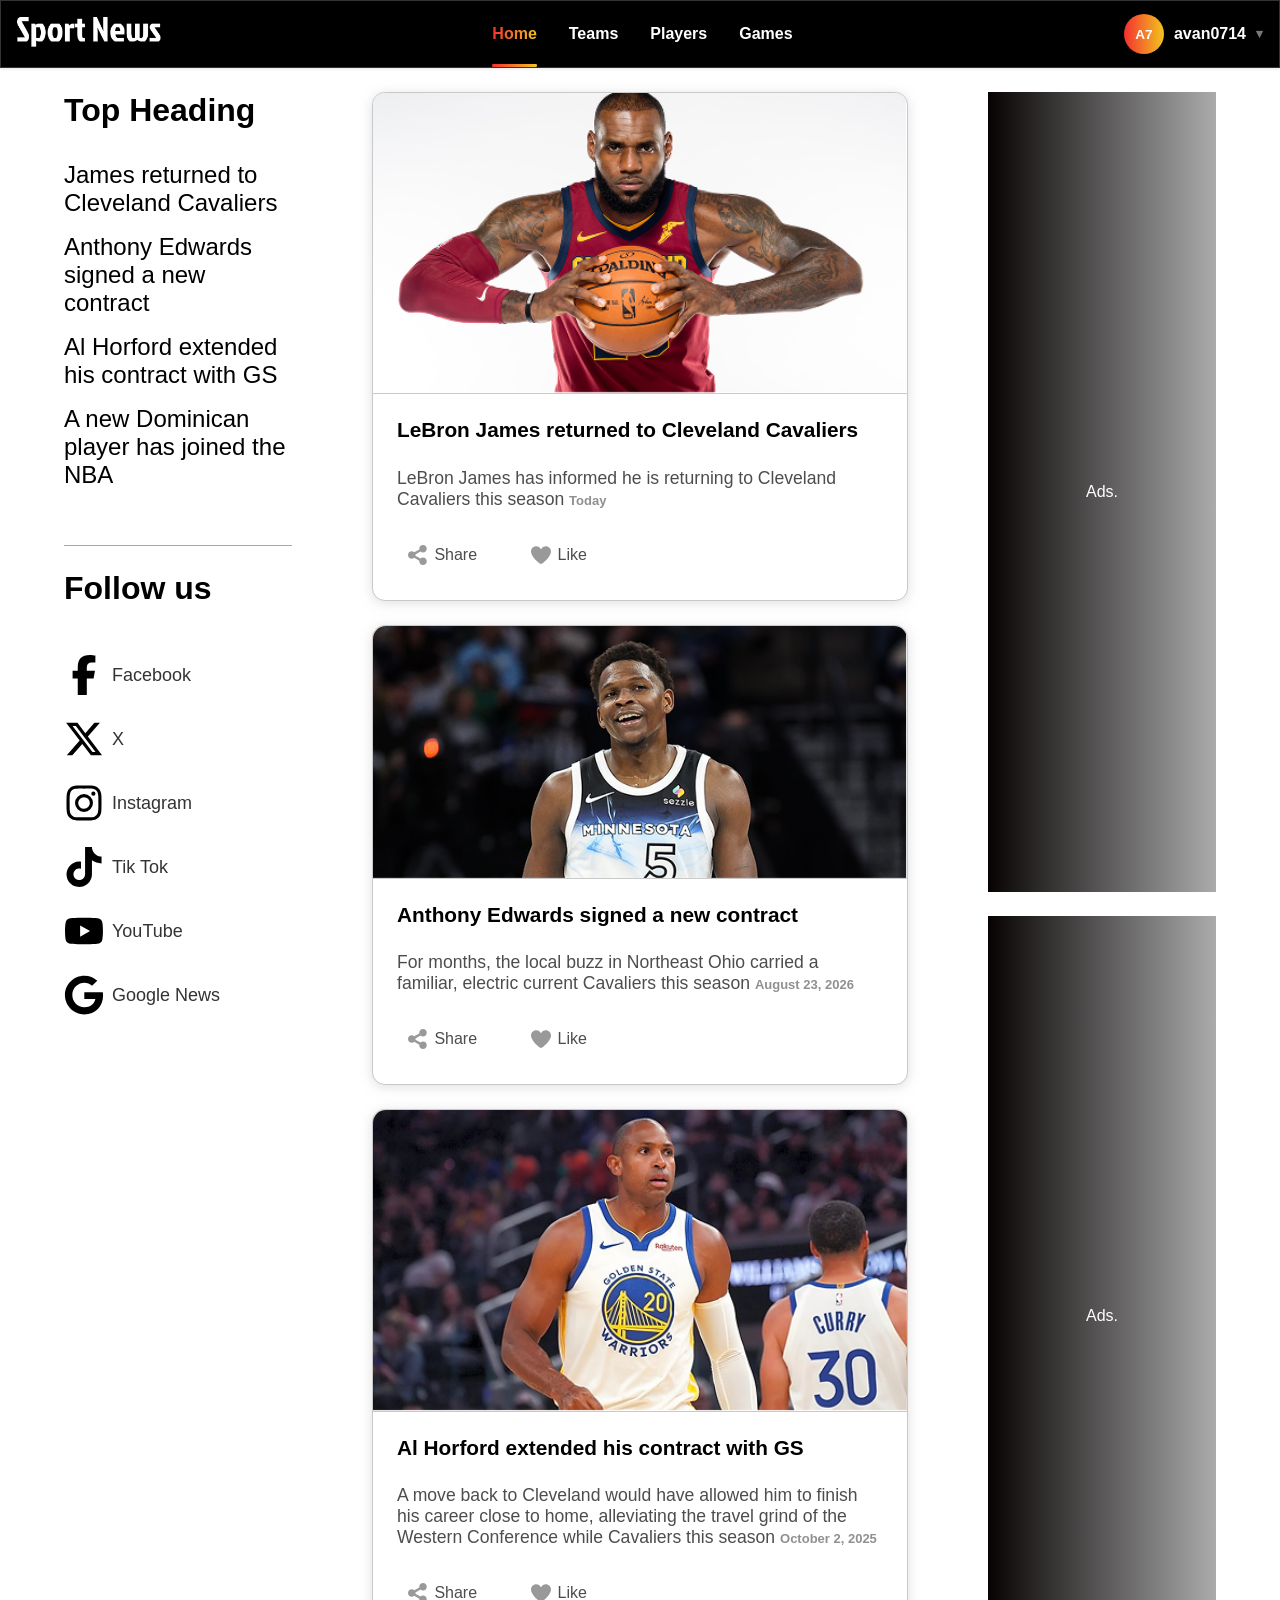
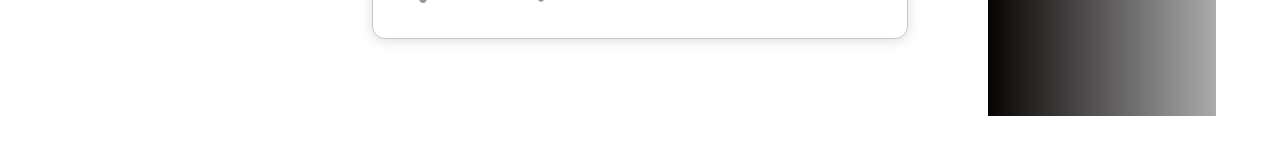
<file: index.html>
<!DOCTYPE html>
<html lang="en">

<head>
    <meta charset="UTF-8">
    <meta name="viewport" content="width=device-width, initial-scale=1.0">
    <link rel="stylesheet" href="css/avan0714.css">
    <title>Sport News</title>
</head>

<body>
    <!-- Navigation Bar -->
    <header class="nav-position-top shadow-light">
        <nav class="nav px-3">
            <!-- Logo -->
            <div class="logo py-2">
                <a href="index.html"><img src="images/logo.png" alt="Logo"></a>
            </div>

            <!-- Navigation Links -->
            <ul class="nav-links">
                <li class="py-4 active"><a href="index.html" class="">Home</a></li>
                <li class="py-4"><a href="teams.html" class="">Teams</a></li>
                <li class="py-4"><a href="players.html" class="">Players</a></li>
                <li class="py-4"><a href="games.html" class="">Games</a></li>
            </ul>

            <!-- User Menu -->
            <div class="user">
                <details class="user-menu">
                    <summary class="user-menu-trigger">
                        <span class="user-avatar user-avatar-initials">A7</span>
                        <span class="user-name">avan0714</span>
                        <span class="user-menu-arrow" aria-hidden="true">&#9662;</span>
                    </summary>

                    <ul class="user-dropdown">
                        <li><a href="profile.html">Profile</a></li>
                        <li><a href="logout.html">Sign out</a></li>
                    </ul>
                </details>
            </div>
        </nav>
    </header>
    <!-- End Navigation Bar -->

    <!-- Main Content -->
    <main class="container">
        <div class="grid gap-5 my-4">
            <div class="span-3">
                <h2 class="font-xx-large font-weight-800">Top Heading</h2>
                <ul class="my-4 top-heading-items border-bottom pb-5">
                    <li class="py-2"><a href="#">James returned to Cleveland Cavaliers</a></li>
                    <li class="py-2"><a href="#">Anthony Edwards signed a new contract</a></li>
                    <li class="py-2"><a href="#">Al Horford extended his contract with GS</a></li>
                    <li class="py-2"><a href="#">A new Dominican player has joined the NBA</a></li>
                </ul>

                <h2 class="font-xx-large font-weight-800 pb-4">Follow us</h2>
                <div class="social-media">
                    <div class="social-media-item my-4">
                        <img class="mr-2" src="svg/facebook.svg" alt="X" />
                        <spa class="font-large">Facebook</span>
                    </div>
                    <div class="social-media-item my-4">
                        <img class="mr-2" src="svg/x-twitter.svg" alt="X" />
                        <spa class="font-large">X</spa>
                    </div>
                    <div class="social-media-item my-4">
                        <img class="mr-2" src="svg/instagram.svg" alt="X" />
                        <spa class="font-large">Instagram</spa>
                    </div>
                    <div class="social-media-item my-4">
                        <img class="mr-2" src="svg/tiktok.svg" alt="X" />
                        <spa class="font-large">Tik Tok</spa>
                    </div>
                    <div class="social-media-item my-4">
                        <img class="mr-2" src="svg/youtube.svg" alt="X" />
                        <spa class="font-large">YouTube</spa>
                    </div>
                    <div class="social-media-item my-4">
                        <img class="mr-2" src="svg/google-news.svg" alt="X" />
                        <spa class="font-large">Google News</spa>
                    </div>
                </div>
            </div>
            <div class="span-6">
                <div class="card d-flex d-flex-colunm justify-content-between mb-4 shadow-light">
                    <img class="card-image" src="articles-img/LeBronJames.png" alt="news" />
                    <p class="card-title p-4">LeBron James returned to Cleveland Cavaliers</p>
                    <p class="card-subtitle px-4 pt-0 pb-4 m-0">LeBron James has informed he is returning to Cleveland
                        Cavaliers this season <span class="posted-date">Today</span></p>
                    <div class="card-button px-4 mb-4">
                        <a class="card-button-item" href="#">
                            <img src="svg/share.svg" alt="share" /> Share
                        </a>
                        <a class="card-button-item" href="#">
                            <img src="svg/heart.svg" alt="share" /> Like
                        </a>
                    </div>
                </div>
                <div class="card d-flex d-flex-colunm justify-content-between mb-4 shadow-light">
                    <img class="card-image" src="articles-img/AnthonyEdwars.png" alt="news" />
                    <p class="card-title p-4">Anthony Edwards signed a new contract</p>
                    <p class="card-subtitle px-4 pt-0 pb-4 m-0">For months, the local buzz in Northeast Ohio carried a familiar, electric current
                        Cavaliers this season <span class="posted-date">August 23, 2026</span></p>
                    <div class="card-button px-4 mb-4">
                        <a class="card-button-item" href="#">
                            <img src="svg/share.svg" alt="share" /> Share
                        </a>
                        <a class="card-button-item" href="#">
                            <img src="svg/heart.svg" alt="share" /> Like
                        </a>
                    </div>
                </div>
                <div class="card d-flex d-flex-colunm justify-content-between mb-4 shadow-light">
                    <img class="card-image" src="articles-img/AlHorford.png" alt="news" />
                    <p class="card-title p-4">Al Horford extended his contract with GS</p>
                    <p class="card-subtitle px-4 pt-0 pb-4 m-0">A move back to Cleveland would have allowed him to finish his career close to home, alleviating the travel grind of the Western Conference while
                        Cavaliers this season <span class="posted-date">October 2, 2025</span></p>
                    <div class="card-button px-4 mb-4">
                        <a class="card-button-item" href="#">
                            <img src="svg/share.svg" alt="share" /> Share
                        </a>
                        <a class="card-button-item" href="#">
                            <img src="svg/heart.svg" alt="share" /> Like
                        </a>
                    </div>
                </div>
            </div>
            <div class="span-3">
                <div class="d-flex align-items-center ads mb-4">Ads.</div>
                <div class="d-flex align-items-center ads mb-4">Ads.</div>
            </div>
        </div>
    </main>
    <!-- End Main Content -->
</body>

</html>
</file>
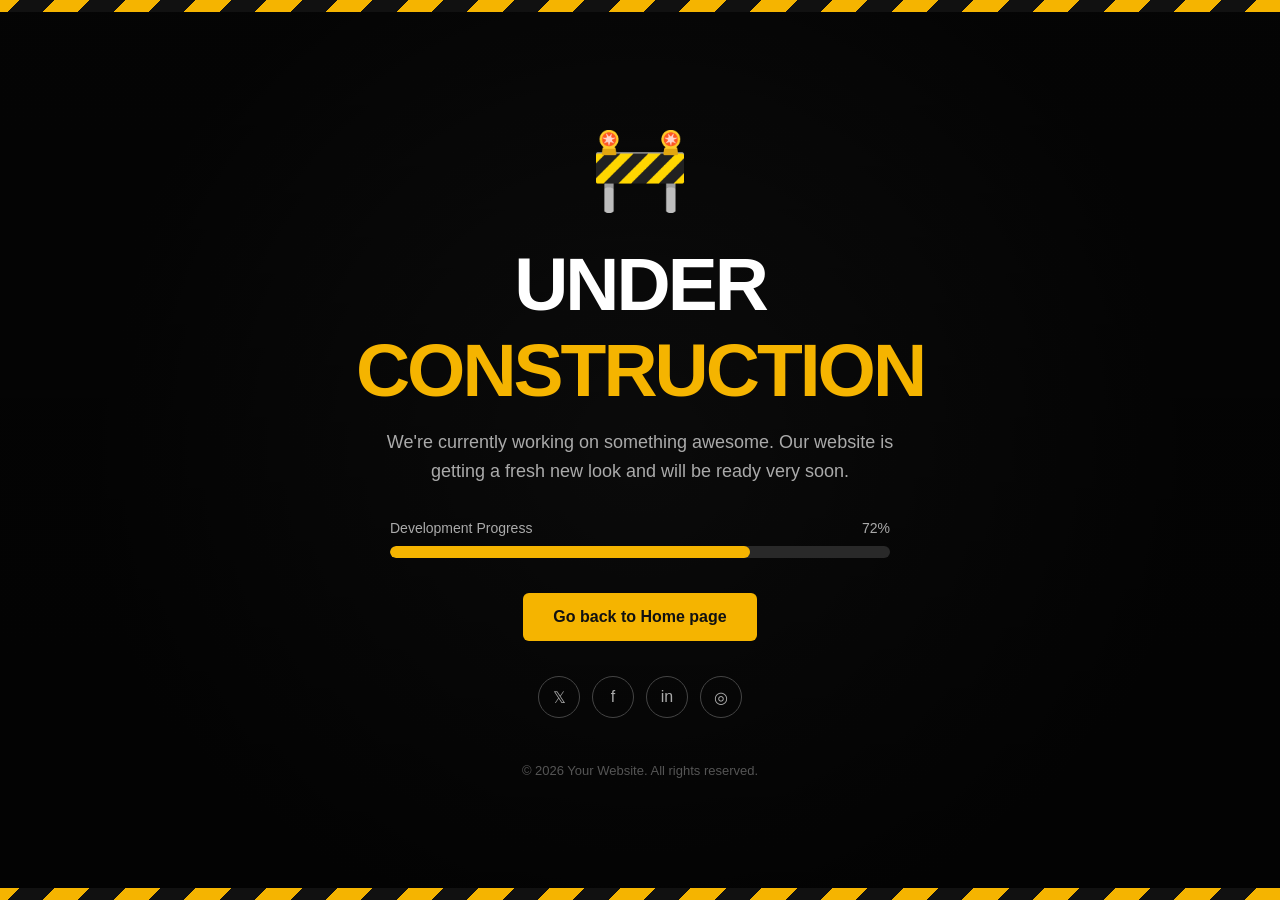
<file: games.html>
<!DOCTYPE html>
<html lang="en">
<head>
    <meta charset="UTF-8">
    <meta name="viewport" content="width=device-width, initial-scale=1.0">
    <title>Under Construction</title>

    <style>
        * {
            margin: 0;
            padding: 0;
            box-sizing: border-box;
        }

        body {
            font-family: Arial, Helvetica, sans-serif;
            min-height: 100vh;
            background: #111;
            color: white;
            display: flex;
            align-items: center;
            justify-content: center;
            overflow: hidden;
        }

        /* Background */
        .background {
            position: absolute;
            inset: 0;
            background:
                linear-gradient(rgba(0,0,0,0.75), rgba(0,0,0,0.85)),
                radial-gradient(circle at center, #333 0%, #111 70%);
            z-index: -2;
        }

        /* Animated warning stripes */
        .stripes {
            position: absolute;
            top: 0;
            left: 0;
            width: 100%;
            height: 12px;
            background: repeating-linear-gradient(
                -45deg,
                #f5b400 0px,
                #f5b400 25px,
                #111 25px,
                #111 50px
            );
            animation: moveStripes 2s linear infinite;
        }

        .stripes.bottom {
            top: auto;
            bottom: 0;
        }

        @keyframes moveStripes {
            from {
                background-position: 0 0;
            }

            to {
                background-position: 50px 0;
            }
        }

        /* Main card */
        .container {
            width: 90%;
            max-width: 700px;
            text-align: center;
            padding: 50px 30px;
        }

        /* Icon */
        .construction-icon {
            font-size: 80px;
            margin-bottom: 25px;
            animation: bounce 2s infinite;
        }

        @keyframes bounce {
            0%, 100% {
                transform: translateY(0) rotate(-5deg);
            }

            50% {
                transform: translateY(-12px) rotate(5deg);
            }
        }

        h1 {
            font-size: clamp(42px, 8vw, 75px);
            font-weight: 900;
            letter-spacing: -3px;
            text-transform: uppercase;
            margin-bottom: 15px;
        }

        h1 span {
            color: #f5b400;
        }

        .subtitle {
            color: #aaa;
            font-size: 18px;
            line-height: 1.6;
            max-width: 550px;
            margin: 0 auto 35px;
        }

        /* Progress */
        .progress-section {
            max-width: 500px;
            margin: 0 auto 35px;
        }

        .progress-info {
            display: flex;
            justify-content: space-between;
            margin-bottom: 10px;
            font-size: 14px;
            color: #aaa;
        }

        .progress-bar {
            width: 100%;
            height: 12px;
            background: #292929;
            border-radius: 20px;
            overflow: hidden;
        }

        .progress {
            height: 100%;
            width: 72%;
            background: #f5b400;
            border-radius: 20px;
            animation: progressGlow 2s infinite alternate;
        }

        @keyframes progressGlow {
            from {
                box-shadow: 0 0 5px rgba(245,180,0,0.3);
            }

            to {
                box-shadow: 0 0 20px rgba(245,180,0,0.7);
            }
        }

        /* Button */
        .button {
            display: inline-block;
            padding: 15px 30px;
            background: #f5b400;
            color: #111;
            text-decoration: none;
            font-weight: bold;
            border-radius: 6px;
            transition: 0.3s;
        }

        .button:hover {
            transform: translateY(-3px);
            box-shadow: 0 10px 25px rgba(245,180,0,0.25);
        }

        /* Socials */
        .socials {
            margin-top: 35px;
            display: flex;
            justify-content: center;
            gap: 12px;
        }

        .social {
            width: 42px;
            height: 42px;
            border: 1px solid #444;
            border-radius: 50%;
            display: flex;
            align-items: center;
            justify-content: center;
            color: #aaa;
            text-decoration: none;
            transition: 0.3s;
        }

        .social:hover {
            color: #f5b400;
            border-color: #f5b400;
            transform: translateY(-3px);
        }

        footer {
            margin-top: 45px;
            color: #555;
            font-size: 13px;
        }

        /* Mobile */
        @media (max-width: 500px) {
            .container {
                padding: 30px 20px;
            }

            .construction-icon {
                font-size: 60px;
            }

            .subtitle {
                font-size: 16px;
            }

            h1 {
                letter-spacing: -2px;
            }
        }
    </style>
</head>

<body>

    <div class="background"></div>

    <div class="stripes"></div>
    <div class="stripes bottom"></div>

    <main class="container">

        <div class="construction-icon">
            🚧
        </div>

        <h1>
            Under <span>Construction</span>
        </h1>

        <p class="subtitle">
            We're currently working on something awesome.
            Our website is getting a fresh new look and will be
            ready very soon.
        </p>

        <div class="progress-section">

            <div class="progress-info">
                <span>Development Progress</span>
                <span>72%</span>
            </div>

            <div class="progress-bar">
                <div class="progress"></div>
            </div>

        </div>

        <a href="index.html" class="button">
            Go back to Home page
        </a>

        <div class="socials">

            <a href="#" class="social">𝕏</a>
            <a href="#" class="social">f</a>
            <a href="#" class="social">in</a>
            <a href="#" class="social">◎</a>

        </div>

        <footer>
            © 2026 Your Website. All rights reserved.
        </footer>

    </main>

</body>
</html>
</file>
<file: css/avan0714.css>
:root {
    --width-container: 1400px;
    --border-radius: 0.8rem;
    --primary-color: #000000;
    --primary-color-light: #a7a7a7;
    --color-white: #ffffff;
    --color-red: #f53030;
    --color-yellow: #f1c41f;
    --color-gray: #4d4d4d;
    --color-light: #909090;
    --color-secondary: #c9c9c9;
    --color-light-100: #e7e7e7;
    --text-color: #ffffff;
    --font-family: Arial, sans-serif;
}

*,
html,
body {
    margin: 0;
    padding: 0;
    box-sizing: border-box;
}

body {
    font-family: var(--font-family);
}

.container {
    max-width: 90%;
    width: var(--width-container);
    margin: auto;
    overflow: hidden;
}

.container-fluid {
    width: 100%;
    padding: 0 40px;
    margin: 20px auto;
}

.nav {
    display: flex;
    flex-wrap: wrap;
    justify-content: space-between;
    align-items: center;
    background-color: var(--primary-color);
}

.nav-position-top {
    position: sticky;
    top: 0;
    z-index: 999;
}

.nav-links {
    display: flex;
    list-style: none;
    gap: 2rem;
}

.nav-links li {
    cursor: pointer;
    width: max-content;
    position: relative;
    transition: all 0.3s ease-in-out;
}

.nav-links li a {
    text-decoration: none;
    font-weight: bold;
    color: var(--color-white);
    padding-top: 1.5rem;
    padding-bottom: 1.5rem;
}

.nav-links li a:hover {
    color: var(--color-white);
}

.nav-links li a:hover::before {
    color: var(--color-yellow);
    content: '';
    position: absolute;
    left: 0;
    bottom: 0;
    width: 100%;
    height: 0.2rem;
    background: linear-gradient(90deg, var(--color-red), var(--color-yellow));
    border-radius: 0.08rem;
    transition: 0.3ms;
}

.nav-links li.active a {
    background: linear-gradient(90deg, var(--color-red), var(--color-yellow));
    -webkit-background-clip: text;
    background-clip: text;
    color: transparent;
    -webkit-text-fill-color: transparent;
    transition: .2s;
}

.nav-links li.active::before {
    color: var(--color-yellow) !important;
    content: '';
    position: absolute;
    left: 0;
    bottom: 0;
    width: 100%;
    height: 0.2rem;
    background: linear-gradient(90deg, var(--color-red), var(--color-yellow));
    border-radius: 0.08rem;
}

.shadow-light {
    box-shadow: 0 1px 3px rgba(0, 0, 0, 0.1);
    border: 1px solid rgba(0, 0, 0, 0.8);
}

.logo img {
    width: 9rem;
}

.decoration-none {
    text-decoration: none;
}

/* Font size */
.font-small {
    font-size: small;
}

.font-smaller {
    font-size: smaller;
}

.font-medium {
    font-size: medium;
}

.font-large {
    font-size: large;
}

.font-x-large {
    font-size: x-large;
}

.font-xx-large {
    font-size: xx-large;
}

.font-weight-normal {
    font-weight: normal;
}

.font-weight-500 {
    font-weight: 500;
}

.font-weight-600 {
    font-weight: 500;
}

.font-weight-700 {
    font-weight: 700;
}

.font-weight-800 {
    font-weight: 800;
}

.font-weight-900 {
    font-weight: 900;
}

.font-weight-bold {
    font-weight: bold;
}

.font-weight-bolder {
    font-weight: bolder;
}

.m-0 {
    margin: 0 !important;
}

.m-1 {
    margin: .25rem !important;
}

.m-2 {
    margin: .5rem !important;
}

.m-3 {
    margin: 1rem !important;
}

.m-4 {
    margin: 1.5rem !important;
}

.m-5 {
    margin: 3rem !important;
}

.mt-0 {
    margin-top: 0 !important;
}

.mt-1 {
    margin-top: .25rem !important;
}

.mt-2 {
    margin-top: .5rem !important;
}

.mt-3 {
    margin-top: 1rem !important;
}

.mt-4 {
    margin-top: 1.5rem !important;
}

.mt-5 {
    margin-top: 3rem !important;
}

.mr-0 {
    margin-right: 0 !important;
}

.mr-1 {
    margin-right: .25rem !important;
}

.mr-2 {
    margin-right: .5rem !important;
}

.mr-3 {
    margin-right: 1rem !important;
}

.mr-4 {
    margin-right: 1.5rem !important;
}

.mr-5 {
    margin-right: 3rem !important;
}

.mb-0 {
    margin-bottom: 0 !important;
}

.mb-1 {
    margin-bottom: .25rem !important;
}

.mb-2 {
    margin-bottom: .5rem !important;
}

.mb-3 {
    margin-bottom: 1rem !important;
}

.mb-4 {
    margin-bottom: 1.5rem !important;
}

.mb-5 {
    margin-bottom: 3rem !important;
}

.ml-0 {
    margin-left: 0 !important;
}

.ml-1 {
    margin-left: .25rem !important;
}

.ml-2 {
    margin-left: .5rem !important;
}

.ml-3 {
    margin-left: 1rem !important;
}

.ml-4 {
    margin-left: 1.5rem !important;
}

.ml-5 {
    margin-left: 3rem !important;
}

.mx-0 {
    margin-right: 0 !important;
    margin-left: 0 !important;
}

.mx-1 {
    margin-right: .25rem !important;
    margin-left: .25rem !important;
}

.mx-2 {
    margin-right: .5rem !important;
    margin-left: .5rem !important;
}

.mx-3 {
    margin-right: 1rem !important;
    margin-left: 1rem !important;
}

.mx-4 {
    margin-right: 1.5rem !important;
    margin-left: 1.5rem !important;
}

.mx-5 {
    margin-right: 3rem !important;
    margin-left: 3rem !important;
}

.my-0 {
    margin-top: 0 !important;
    margin-bottom: 0 !important;
}

.my-1 {
    margin-top: .25rem !important;
    margin-bottom: .25rem !important;
}

.my-2 {
    margin-top: .5rem !important;
    margin-bottom: .5rem !important;
}

.my-3 {
    margin-top: 1rem !important;
    margin-bottom: 1rem !important;
}

.my-4 {
    margin-top: 1.5rem !important;
    margin-bottom: 1.5rem !important;
}

.my-5 {
    margin-top: 3rem !important;
    margin-bottom: 3rem !important;
}

.p-0 {
    padding: 0 !important;
}

.p-1 {
    padding: .25rem !important;
}

.p-2 {
    padding: .5rem !important;
}

.p-3 {
    padding: 1rem !important;
}

.p-4 {
    padding: 1.5rem !important;
}

.p-5 {
    padding: 3rem !important;
}

.pt-0 {
    padding-top: 0 !important;
}

.pt-1 {
    padding-top: .25rem !important;
}

.pt-2 {
    padding-top: .5rem !important;
}

.pt-3 {
    padding-top: 1rem !important;
}

.pt-4 {
    padding-top: 1.5rem !important;
}

.pt-5 {
    padding-top: 3rem !important;
}

.pr-0 {
    padding-right: 0 !important;
}

.pr-1 {
    padding-right: .25rem !important;
}

.pr-2 {
    padding-right: .5rem !important;
}

.pr-3 {
    padding-right: 1rem !important;
}

.pr-4 {
    padding-right: 1.5rem !important;
}

.pr-5 {
    padding-right: 3rem !important;
}

.pb-0 {
    padding-bottom: 0 !important;
}

.pb-1 {
    padding-bottom: .25rem !important;
}

.pb-2 {
    padding-bottom: .5rem !important;
}

.pb-3 {
    padding-bottom: 1rem !important;
}

.pb-4 {
    padding-bottom: 1.5rem !important;
}

.pb-5 {
    padding-bottom: 3rem !important;
}

.pl-0 {
    padding-left: 0 !important;
}

.pl-1 {
    padding-left: .25rem !important;
}

.pl-2 {
    padding-left: .5rem !important;
}

.pl-3 {
    padding-left: 1rem !important;
}

.pl-4 {
    padding-left: 1.5rem !important;
}

.pl-5 {
    padding-left: 3rem !important;
}

.px-0 {
    padding-right: 0 !important;
    padding-left: 0 !important;
}

.px-1 {
    padding-right: .25rem !important;
    padding-left: .25rem !important;
}

.px-2 {
    padding-right: .5rem !important;
    padding-left: .5rem !important;
}

.px-3 {
    padding-right: 1rem !important;
    padding-left: 1rem !important;
}

.px-4 {
    padding-right: 1.5rem !important;
    padding-left: 1.5rem !important;
}

.px-5 {
    padding-right: 3rem !important;
    padding-left: 3rem !important;
}

.py-0 {
    padding-top: 0 !important;
    padding-bottom: 0 !important;
}

.py-1 {
    padding-top: .25rem !important;
    padding-bottom: .25rem !important;
}

.py-2 {
    padding-top: .5rem !important;
    padding-bottom: .5rem !important;
}

.py-3 {
    padding-top: 1rem !important;
    padding-bottom: 1rem !important;
}

.py-4 {
    padding-top: 1.5rem !important;
    padding-bottom: 1.5rem !important;
}

.py-5 {
    padding-top: 3rem !important;
    padding-bottom: 3rem !important;
}

.grid {
    display: grid;
    grid-template-columns: repeat(12, 1fr);
    gap: 20px;
    margin-bottom: 20px;
}

.d-flex {
    display: flex;
}

.d-flex-colunm {
    flex-direction: column;
}

.d-flex-row {
    flex-direction: row;
    ;
}

.d-flex-nowrap {
    flex-wrap: nowrap;
}

.justify-content-between {
    justify-content: space-between
}

.justify-items-center {
    justify-items: center;
}

.justify-items-end {
    justify-items: end;
}

.align-items-center {
    align-items: center;
}

.align-items-baseline {
    align-items: baseline;
}

.h-100 {
    display: grid;
    min-height: 100vh;
    min-height: 100dvh;
    box-sizing: border-box;
}

.place-center {
    place-items: center;
}

.span-1 {
    grid-column-end: span 1;
}

.span-2 {
    grid-column-end: span 2;
}

.span-3 {
    grid-column-end: span 3;
}

.span-4 {
    grid-column-end: span 4;
}

.span-5 {
    grid-column-end: span 5;
}

.span-6 {
    grid-column-end: span 6;
}

.span-7 {
    grid-column-end: span 7;
}

.span-8 {
    grid-column-end: span 8;
}

.span-9 {
    grid-column-end: span 9;
}

.span-10 {
    grid-column-end: span 10;
}

.span-11 {
    grid-column-end: span 11;
}

.span-12 {
    grid-column-end: span 12;
}

.offset-1 {
    grid-column-start: 2;
}

.offset-2 {
    grid-column-start: 3;
}

.offset-3 {
    grid-column-start: 4;
}

.offset-4 {
    grid-column-start: 5;
}

.offset-5 {
    grid-column-start: 6;
}

.span-order-1 {
    order: 1;
}

.span-order-2 {
    order: 2;
}

.span-order-3 {
    order: 3;
}

.span-order-4 {
    order: 4;
}

.span-order-5 {
    order: 5;
}

.span-order-6 {
    order: 6;
}

.span-order-7 {
    order: 7;
}

.span-order-8 {
    order: 8;
}

.span-order-9 {
    order: 9;
}

.span-order-10 {
    order: 10;
}

.span-order-11 {
    order: 11;
}

.span-order-12 {
    order: 12;
}

.gap-0 {
    gap: 0;
}

.gap-1 {
    gap: 1rem;
}

.gap-2 {
    gap: 2rem;
}

.gap-3 {
    gap: 3rem;
}

.gap-4 {
    gap: 4rem;
}

.gap-5 {
    gap: 5rem;
}

.gap-6 {
    gap: 6rem;
}

.gap-7 {
    gap: 7rem;
}

.gap-8 {
    gap: 8rem;
}

.flex-1 {
    flex: 1;
}

.d-none {
    display: none;
}

.d-block {
    display: block;
    width: 100%;
}

.d-inline-block {
    display: inline-block;
}

.user {
    position: relative;
}

.user-menu {
    position: relative;
}

.user-menu-trigger {
    display: flex;
    align-items: center;
    gap: .625rem;
    list-style: none;
    cursor: pointer;
    color: var(--color-white);
    font-weight: 600;
}

.user-menu-trigger::-webkit-details-marker {
    display: none;
}

.user-avatar {
    width: 40px;
    height: 40px;
    border-radius: 50%;
    object-fit: cover;
    flex: 0 0 40px;
}

.user-avatar-initials {
    display: inline-flex;
    align-items: center;
    justify-content: center;
    background: linear-gradient(90deg, var(--color-red), var(--color-yellow));
    color: #fff;
    font-size: .85rem;
    font-weight: 700;
    letter-spacing: 0;
}

.user-name {
    max-width: 160px;
    overflow: hidden;
    text-overflow: ellipsis;
    white-space: nowrap;
}

.user-menu-arrow {
    color: #777;
    font-size: .8rem;
    line-height: 1;
}

.user-dropdown {
    position: absolute;
    top: calc(100% + .75rem);
    right: 0;
    z-index: 10;
    display: none;
    min-width: 180px;
    padding: .5rem 0;
    margin: 0;
    list-style: none;
    background: #fff;
    border: 1px solid #e5e5e5;
    border-radius: 6px;
    box-shadow: 0 12px 30px rgba(0, 0, 0, .08);
}

.user-menu[open] .user-dropdown {
    display: block;
}

.user-dropdown li {
    font-weight: 500;
}

.user-dropdown a {
    display: block;
    padding: .75rem 1rem;
    color: #333;
    text-decoration: none;
}

.user-dropdown a:hover {
    background: #f7f7f7;
}

#toggle {
    display: none;
}

.top-heading-items li {
    font-size: 1.5rem;
}

.top-heading-items li a {
    color: var(--primary-color);
    text-decoration: none;
}

.top-heading-items li a:hover {
    text-decoration: underline;
}

.border-bottom {
    border-bottom: 0.01rem solid var(--primary-color-light);
}

.social-media-item {
    display: flex;
    align-items: center;
    ;
    color: #333;

}

.social-media-item img {
    width: 40px;
    height: 40px;
    ;
}

.rounded {
    border-radius: var(--border-radius);
}

/* Cards */
.card {
    background: #fff;
    border-radius: var(--border-radius);
    box-shadow: 0px 2px 12px rgb(192 192 192 / 50%);
    border: 0.01rem solid var(--color-secondary);
    cursor: pointer;
    position: relative;
}

.card:hover {
    border: 0.01rem solid var(--color-gray);
    transition: .2s;
}

.card:hover .card-title {
    background: linear-gradient(90deg, var(--color-red), var(--color-yellow));
    -webkit-background-clip: text;
    background-clip: text;
    color: transparent;
    -webkit-text-fill-color: transparent;
    transition: .2s;
}

.card-image {
    width: 100%;
    border-bottom: 0.01rem solid var(--color-secondary);
    border-top-left-radius: var(--border-radius);
    border-top-right-radius: var(--border-radius);
}

.card-image-mini {
    padding: 0.8rem;
    max-width: 350px;
    max-height: 200px;
}

.card-title {
    font-size: 1.3rem;
    font-weight: 700;
    margin-bottom: .09rem;
}

.card-subtitle {
    font-size: 1.1rem;
    font-weight: 500;
    color: var(--color-gray);
    margin-bottom: .09rem;
}

.card-button {
    display: flex;
    gap: 2rem;
    align-content: center;
    justify-content: start;
}

.card-button a {
    display: flex;
    align-items: center;
    padding: .5rem;
    text-decoration: none;
    color: var(--color-gray);
    border: 0.2rem solid var(--color-white);
}

.card-button a:hover {
    border: 0.2rem solid var(--color-gray);
    border-radius: var(--border-radius);
}

.card-button img {
    width: 20px;
    margin-right: 0.4rem;
    filter: invert(60%);
}

.card-button-item:hover img {
    filter: invert(0);
}

.card-button-end {
    display: flex;
    gap: 2rem;
    align-content: center;
    justify-content: space-between;
}

.card-button-end a {
    display: flex;
    align-items: center;
    padding: .5rem;
    text-decoration: none;
    color: var(--color-gray);
    border: 0.2rem solid var(--color-white);
}

.card-button-end a:hover {
    border: 0.2rem solid var(--color-gray);
    border-radius: var(--border-radius);
}

.card-button-end img {
    width: 20px;
    margin-right: 0.4rem;
    filter: invert(60%);
}


.golden-card {
    position: absolute;
    top: 15px;
    left: 15px;
    font-weight: 600;
    background: linear-gradient(135deg, #d4af37, #f5e6a3, #d4af37);
    color: #544e4e;
    border: 1px solid #f5e6a3;
}

.silver-card {
    position: absolute;
    top: 15px;
    left: 15px;
    font-weight: 600;
    background: linear-gradient(135deg, #b1abab 0%, #B8B8B8 35%, #E0E0E0 50%, #AFAFAF 65%, #f1f1f1 100%);
    color: #454545;
    border: 1px solid #918f8f;
    font-size: small;
}

.bronze-card {
    position: absolute;
    top: 15px;
    left: 15px;
    font-weight: 600;
    background: linear-gradient(135deg, #f7a973 0%, #c78d53 25%, #E0B06A 50%, #B8793E 70%, #ffaa65 100%);
    color: #ffffff;
    border: 1px solid #bba53e;
    font-size: small;
}

.posted-date {
    font-size: small;
    font-weight: 600;
    color: var(--color-light);
}

.ads {
    background: linear-gradient(90deg, #070303, #ababab);
    color: #fff;
    width: 100%;
    height: 50rem;
    justify-content: space-around;
}

.text-primary {
    color: var(--primary-color);
}

.text-primary-light {
    color: var(--primary-color-light);
}

.text-sencundary {
    color: var(--color-secondary);
}

.text-danger {
    color: var(--color-red);
}

.bg-light-100 {
    background: var(--color-light-100);
    ;
}


.team-logo {
    display: inline-flex;
    align-items: center;
    justify-content: center;
    width: 48px;
    height: 48px;
    border-radius: 50%;
}

.card-group {
    position: relative;
}

.card-container {
    grid-column-end: span 12;
    width: 100%;
    display: flex;
    overflow-x: auto;
    overflow-y: hidden;
    scroll-snap-type: x mandatory;
    gap: 0.42rem;
}

.card-container::-webkit-scrollbar {
    display: none;
    /* Hide scrollbar in Chrome, Safari and Opera */
}

.control-left {
    position: absolute;
    color: #000000;
    left: -23px;
    top: 30%;
    width: 3rem;
    height: 3rem;
    border-radius: 1.5rem;
    border: 0.2rem solid rgb(6, 6, 6, .4);
    background-color: rgb(255 255 255);
    display: flex;
    justify-content: center;
    align-items: center;
    cursor: pointer;
}

.control-left::before {
    content: '<';
}

.control-left:hover {
    border: 0.2rem solid rgb(6, 6, 6, .6);
}

.control-right {
    position: absolute;
    right: -23px;
    top: 30%;
    width: 3rem;
    height: 3rem;
    border-radius: 1.5rem;
    border: 0.2rem solid rgb(6, 6, 6, .4);
    background-color: rgb(255 255 255);
    display: flex;
    justify-content: center;
    align-items: center;
    cursor: pointer;
}

.control-right::before {
    content: '>';
}

.control-right:hover {
    border: 0.2rem solid rgb(6, 6, 6, .6);
}

.card {
    /* ... */
    scroll-snap-align: start;
    /* Set the element focus position in scroll container */
}

/* .image-mini {
    align-content: center;
    border-bottom: 0.01rem solid var(--color-secondary);
    border-top-left-radius: var(--border-radius);
    border-top-right-radius: var(--border-radius);
}

.image-mini img {
    max-width: 90%;
    max-height: 90%;
} */
</file>
